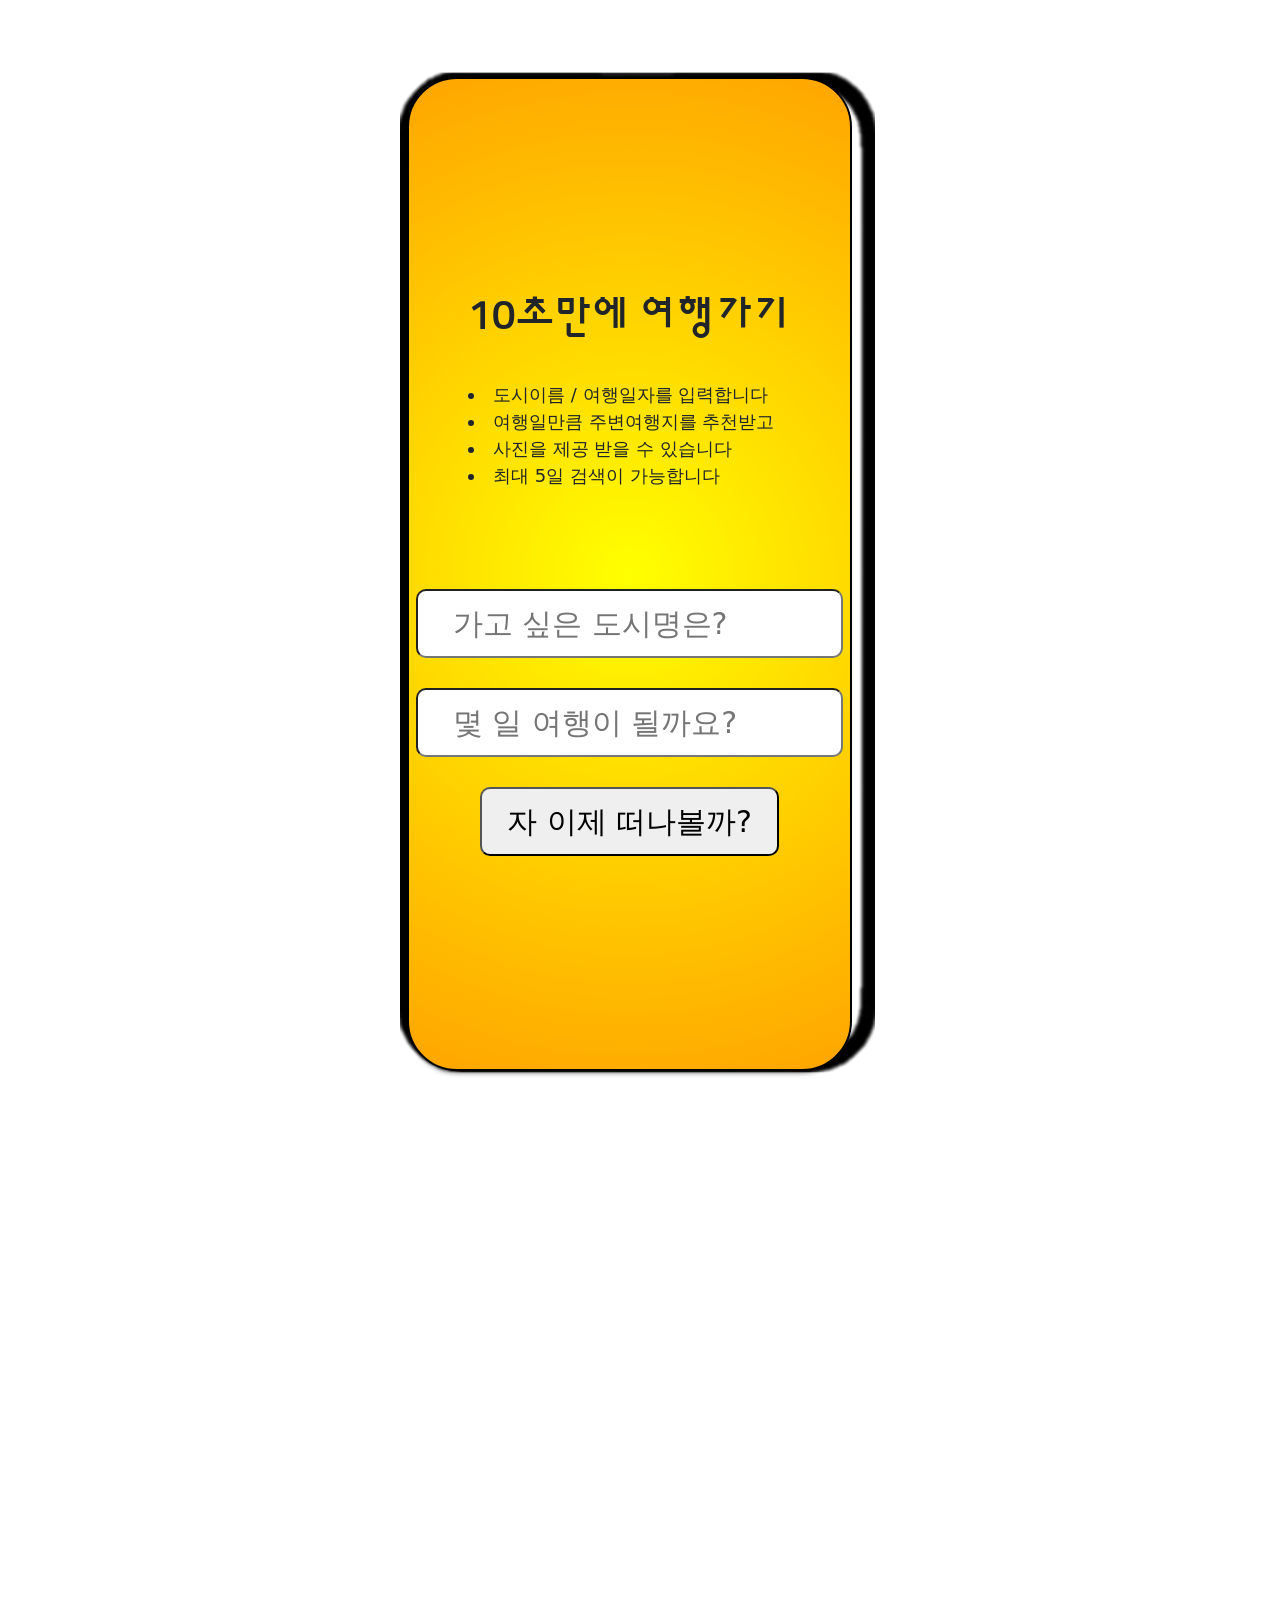
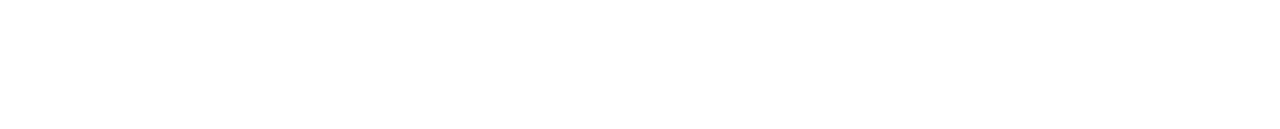
<file: index.html>
<!DOCTYPE html>
<html lang="en">
<head>
    <meta charset="UTF-8">
    <meta name="viewport" content="width=device-width, initial-scale=1.0">
    <title> 10초만에 세계여행 가는 상상 </title>
    <link href="https://cdn.jsdelivr.net/npm/bootstrap@5.1.3/dist/css/bootstrap.min.css" rel="stylesheet">
    <link href="css/index.css" rel="stylesheet">
    <link rel="preconnect" href="https://fonts.googleapis.com">
    <link rel="preconnect" href="https://fonts.gstatic.com" crossorigin>
    <link href="https://fonts.googleapis.com/css2?family=Black+Han+Sans&family=Sunflower:wght@300&display=swap" rel="stylesheet">
    
    

</head>
<body>
    <div class = "mobileSized">
        <div class = "iphoneWindow">
            <img src = "./image/iphone.png" class = "iphone">
        </div>
        <form id = "indexForm">
            <article class="panel" onsubmit="checkInput(event)">
                <div class = "titleContent">
                    <h1 class = "title">10초만에 여행가기</h1>
                    <br>
                    <li class = "content"> 도시이름 / 여행일자를 입력합니다 </li> 
                    <li class = "content"> 여행일만큼 주변여행지를 추천받고 </li>
                    <li class = "content"> 사진을 제공 받을 수 있습니다</li>
                    <li class = "content"> 최대 5일 검색이 가능합니다 </li>
    
                </div>
                <input type = "text" class = "city" name = "city" placeholder=" 가고 싶은 도시명은?">
                <br>
                <input type = "number" class = "numberOfDays" name = "numberOfDays" placeholder=" 몇 일 여행이 될까요?"
                max ="5">
                <br>
                <button id = "goTravle" type = "submit"> 자 이제 떠나볼까? </button>    
            </article>  
            
            <!-- 위 폼의 경우, Enter로 버튼을 누르는 기능을 추가하기 위해 submit 유형을 추가함 -->
            <!-- city / numberOfDays 를 fetch 로 GPT의 데이터를 받아오고 -->
            <!-- Loading 화면 중, GPT의 처리와 Parsing 등을 전부 진행함으로서 처리 대기 시간을 확보 -->
            

            
        </form>
    </div>
  
    <div class = "loadingScreen">
        <!-- 로딩 스크린용 암막 구성 -->
    </div>

    <div class = "loadingAlert">
        <img src = './image/airplane.png' class = 'airplane'>
        <div> Loading <span id = "loadText"></span></div>

    </div>

    <!-- Javascript 파일 로드 -->
    <script src="js/index.js"></script>
    <script src="js/checkInput.js"></script>
    <script src="js/indexLoad.js"></script>

</body>
</html>
</file>
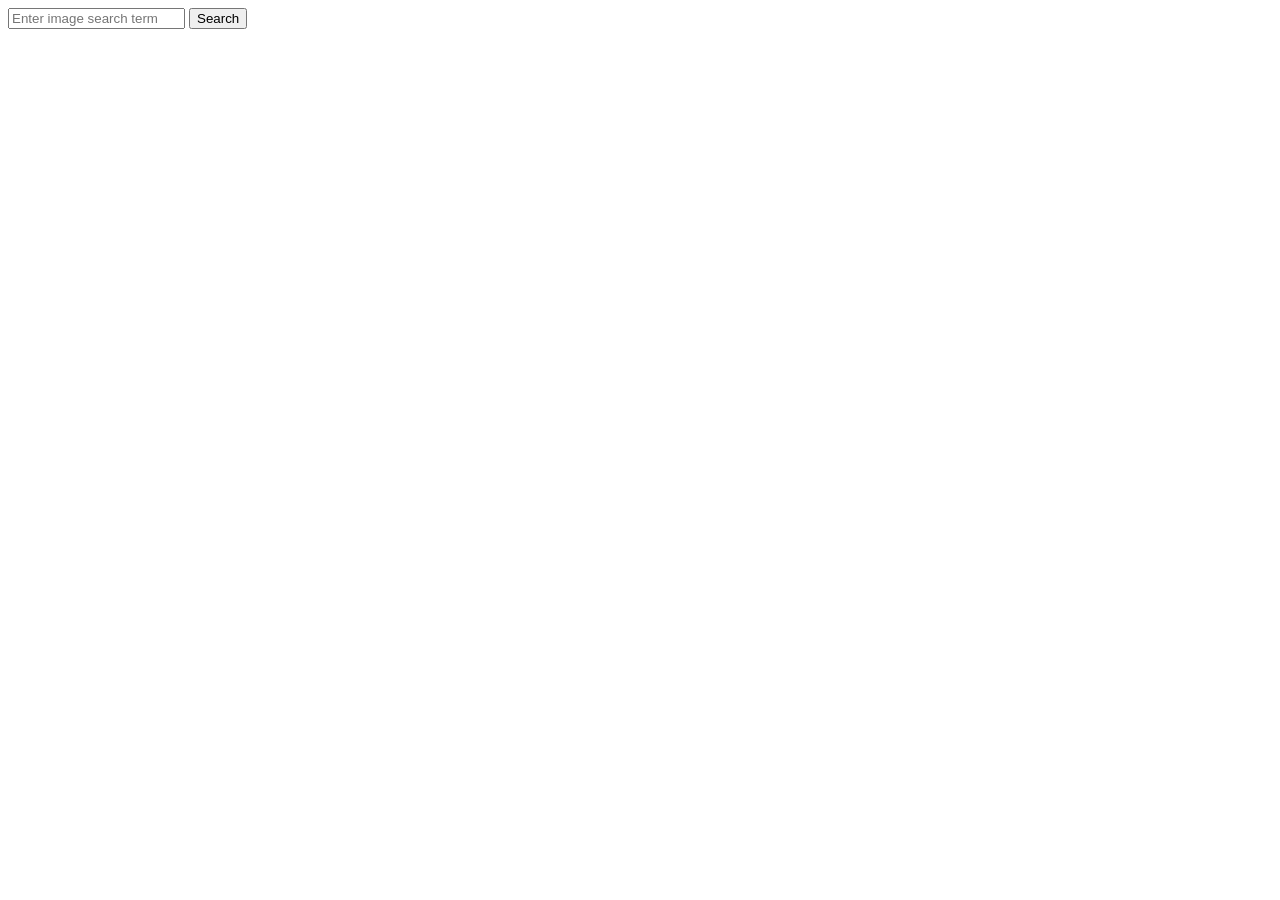
<file: imageLoadTest.html>
<!DOCTYPE html>
<html>
<head>
    <title>Image Search</title>
</head>
<body>
    <input type="text" id="searchInput" placeholder="Enter image search term">
    <button onclick="searchImage()">Search</button>
    <div id="imageContainer"></div>

    <script>
        function searchImage() {
            const searchTerm = document.getElementById('searchInput').value;
            const apiKey = 'mLZ-RAfNgwAWfURctJYWQLRHrSL63b1jbSF55xKyW4E'; 

            fetch(`https://api.unsplash.com/search/photos?query=${searchTerm}&client_id=${apiKey}`)
                .then(response => response.json())
                .then(data => {
                    displayImage(data.results[0].urls.regular);
                })
                .catch(error => {
                    console.error('Error fetching image:', error);
                });
        }

        function displayImage(imageUrl) {
            const imageContainer = document.getElementById('imageContainer');
            const image = new Image();
            image.src = imageUrl;

            imageContainer.innerHTML = '';
            imageContainer.appendChild(image);
        }
    </script>
</body>
</html>
</file>
<file: css/index.css>
@import url('https://fonts.googleapis.com/css2?family=Black+Han+Sans&family=Sunflower:wght@300&display=swap');


html,
body {
  display: flex;
  justify-content: center;
  align-items: center;
  height: 100vh;
  margin: 0;
}

.mobileSized {
  width: 480px;
  height: 100vh;
  display: flex;
  margin-top: 70px;
}

.iphoneWindow {
  display: flex;
  position: absolute;
  justify-content: center;
  top: -10px;
}

.iphone {
  width: 475px;
  top: 0;
}




.titleContent {
  margin-bottom: 100px;
}

.title {
  font-family: 'Sunflower', sans-serif;
  font-size: 42px;
}

.content {
  font-size: 18px;
}

.city,
.numberOfDays,
#goTravle {
  font-size: 30px;
  border-radius: 10px;
  padding : 10px;
  padding-left : 25px;
  padding-right : 25px;
}


.loadingScreen {
  width: 98%;
  height: 98%;
  background-color: black;
  position: absolute;
  z-index: 1000;
  opacity: 0.8;
  display: none;
}

.loadingAlert {
  position: absolute;
  display: flex;
  justify-content: center;
  align-items: center;
  font-size: 3rem;
  z-index: 1500;
  color: white;
  flex-direction: column;
  width : 300px;
  height : 300px;
  display: none;
}

.airplane {
  width: 200px;
  margin-left : 20px;
  animation: moveLR 2s linear infinite
}

@keyframes moveLR {
  0% {
    transform: rotate(-5deg);
  }

  50% {
    transform: rotate(20deg);
  }

  100% {
    transform: rotate(-5deg);
  }
}

#indexForm {
  display: flex;
  flex-direction: column;
  position: fixed;
  z-index: 100;
  font-size: 20px;
  height: 1028px;
  margin-top: 25px;
  padding: 8px;
  margin-left: -10px;
}


.panel {
  padding: 1vmin;
  width: 445px;
  background-color: #fff;
  border: solid 2px black;
  border-radius: 50px;
  box-shadow: 0 6px 6px -6px #000;
  flex: 1 1;
  height: 900px;
  margin: 1vmin;
  overflow: hidden;
  position: relative;
  display: flex;
  /* 패널 중앙으로 정렬 */
  justify-content: center;
  align-items: center;
  flex-direction: column;
}

.text {
  background-color: #fff;
  border: solid 2px #000;
  margin: 0;
  padding: 3px 10px;
}

.speech {
  background-color: #fff;
  border: solid 2px #000;
  border-radius: 12px;
  display: inline-block;
  margin: .5em;
  padding: .5em 1em;
  position: relative;
}

.panel {
  background-image: radial-gradient(circle, yellow, orange);
}
</file>
